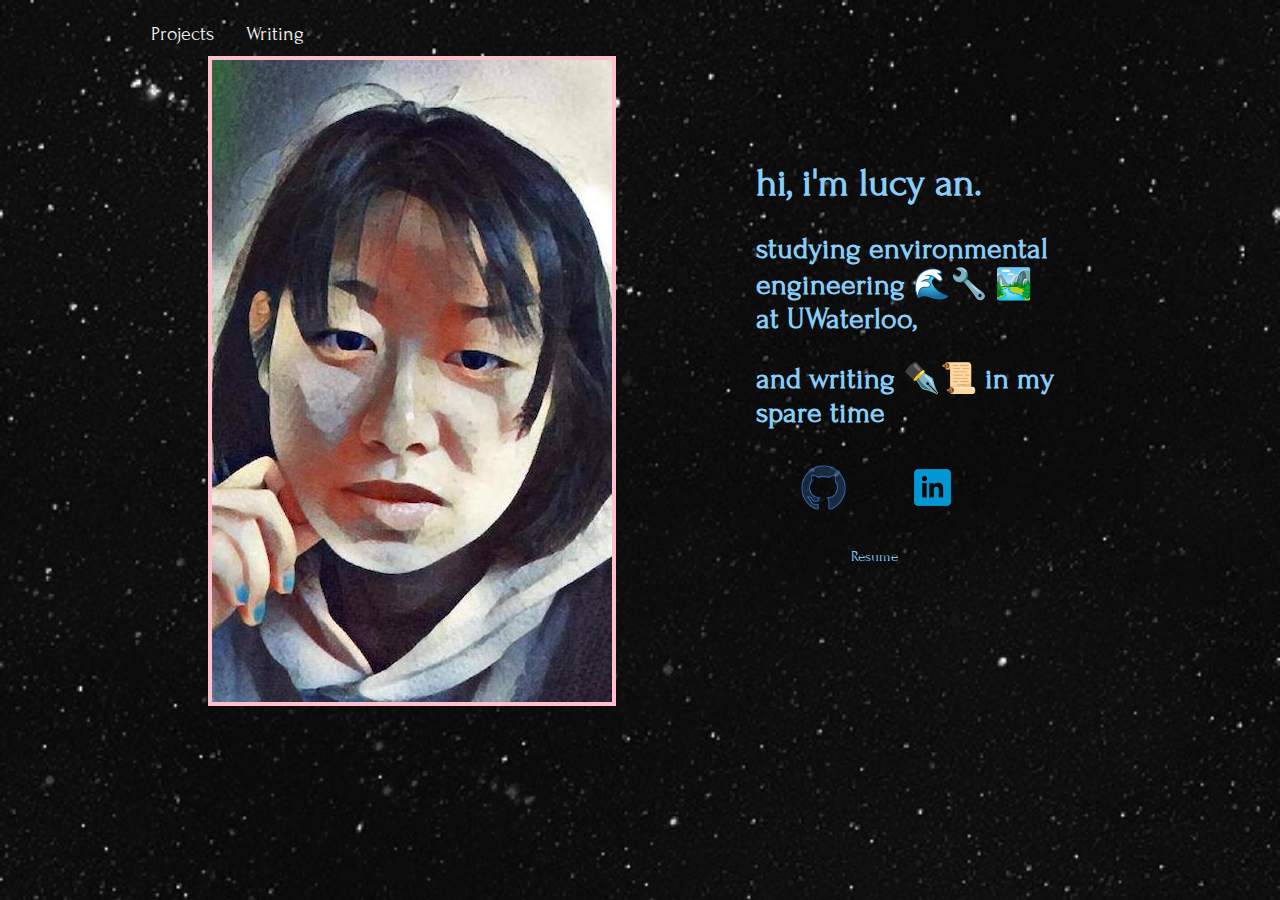
<file: index.html>
</<!DOCTYPE html>
<html lang="en" dir="ltr">
  <head>
    <meta charset="utf-8">
    <aside>
    <title>lucy an | eng + writing</title>

    <link rel="stylesheet" href = "style.css" />
    <h1>hi, i'm lucy an.</h1>
    <h2 id="enviro">studying environmental engineering 🌊🔧 🏞️  <br> at UWaterloo,</h2>
    <h2 id="write">and writing ✒️📜 in my spare time</h2>
    

      <a href="https://github.com/LuLANN" >
      <img id="icon" src="github.png" width="45" height="45"/></a>
      <a href="https://www.linkedin.com/in/lucy-an-110b21161/" >
        <img id="icon" src="linkedin.png" width="65" height="65"/></a>

        <br></br>
        <a href="RXA_2B_Resume.pdf" download <div id ="resume">Resume</div>
    </aside>

    <div class ="topnav">
      <a href="https://LuLANN.github.io/projects.html">Projects</a>
      <a href="https://LuLANN.github.io/writing.html">Writing</a>
    </div>
  </head>

  <body>
    <br>
    <div id="me"></div>
  </body>
  
</html>
</file>
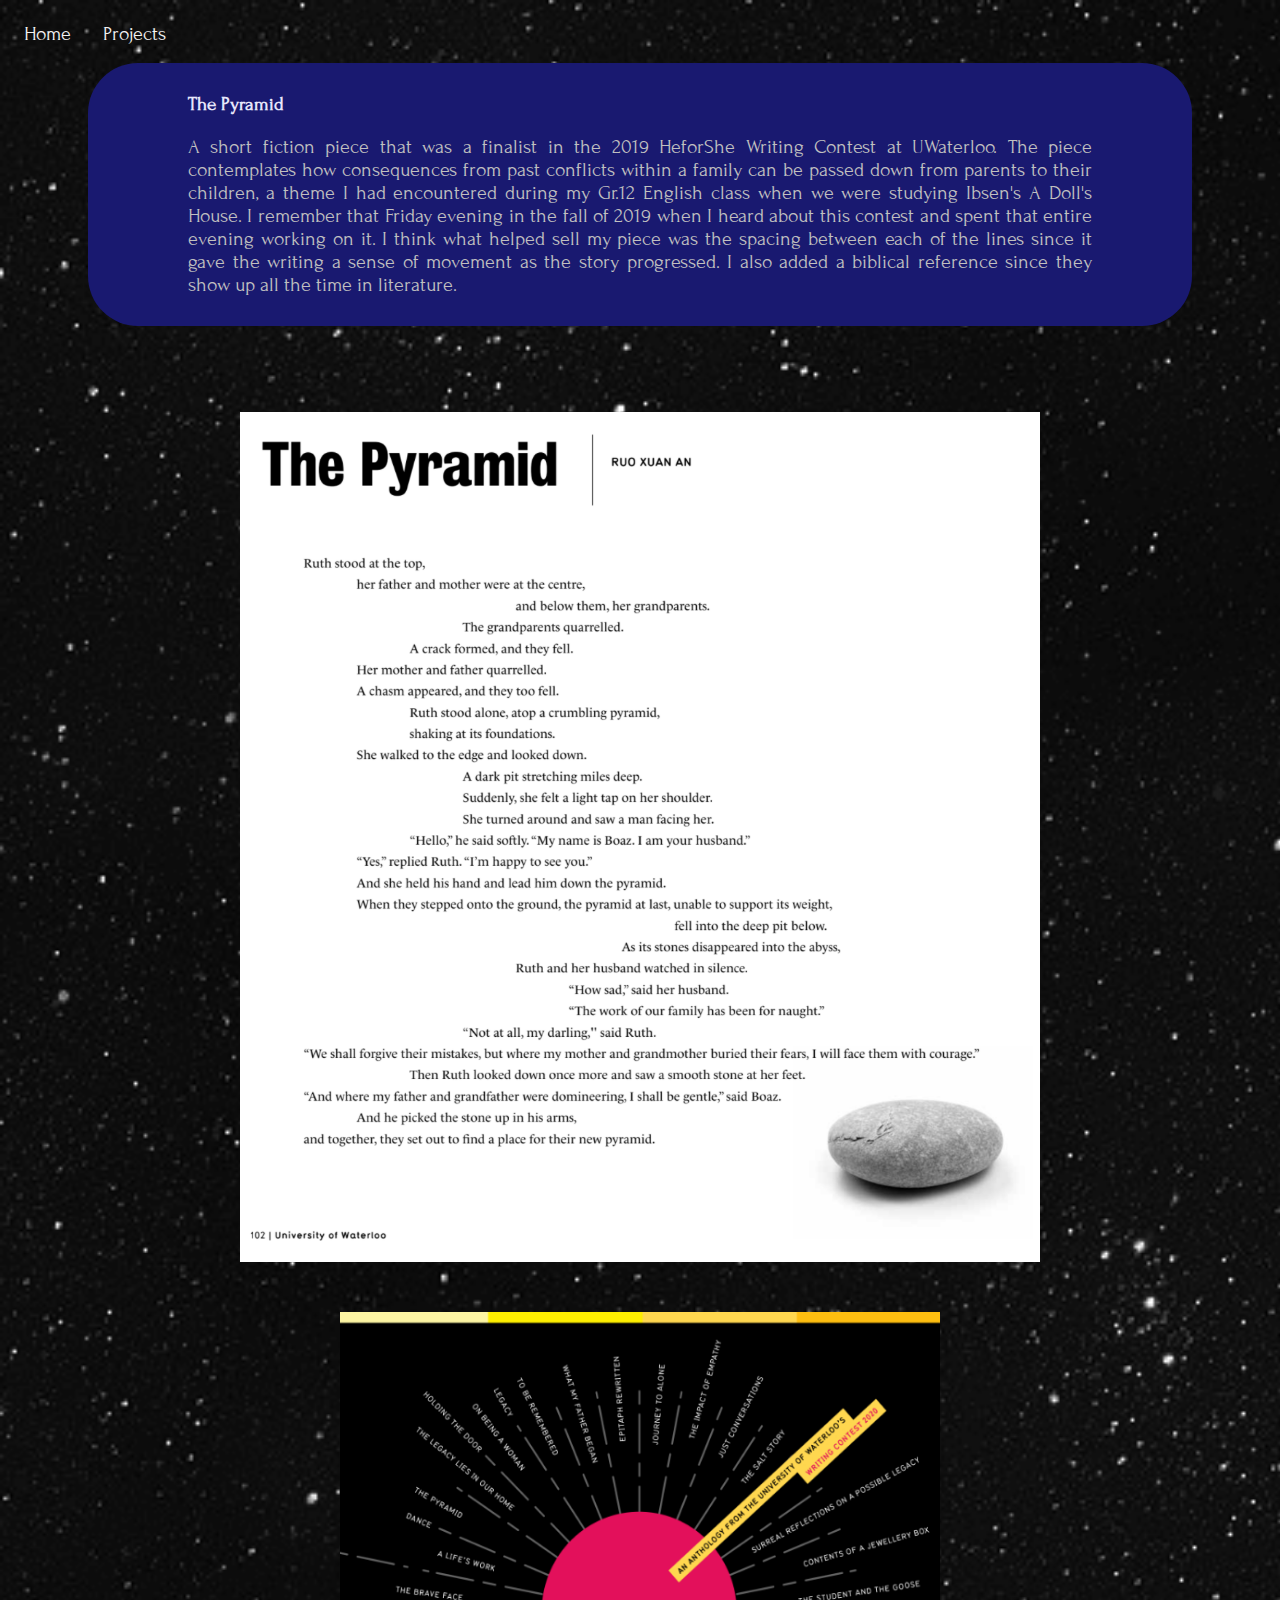
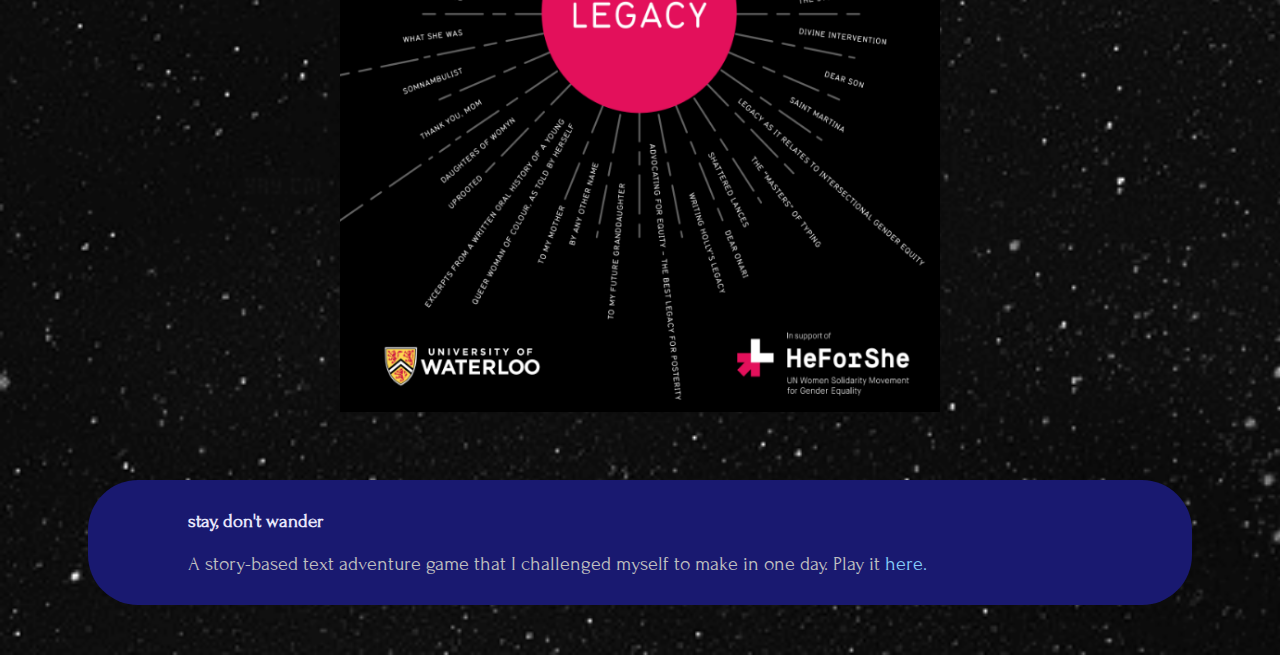
<file: writing.html>
</<!DOCTYPE html>
<html lang="en" dir="ltr">
  <head>
    <meta charset="utf-8">
    <link rel="stylesheet" href = "style.css" />
    <title>lucy an | eng + writing</title>

    <div class ="topnav">
      <a href="https://LuLANN.github.io">Home</a>
      <a href="https://LuLANN.github.io/projects.html">Projects</a>
    </div>
  </head>
    <br><br>
    <section>
    <h3>The Pyramid</h3>
    <p>A short fiction piece that was a finalist in the 2019 HeforShe Writing Contest at UWaterloo. The piece contemplates how consequences from past conflicts within a family can be passed down from parents to their children, a theme I had encountered
      during my Gr.12 English class when we were studying Ibsen's A Doll's House. I remember that Friday evening in the fall of 2019 when I heard about this contest
    and spent that entire evening working on it. I think what helped sell my piece was the spacing between each of the lines since it gave the writing a sense of movement as the story progressed.
 I also added a biblical reference since they show up all the time in literature. </p>
  </section>
 <br></br>
 <center><img id="story" src="mystory.png"  width="800" height="850"/></center>
 <center><img id="story" src="anthology.png"  width="600" height="700"/></center>

 <section>
 <h3>stay, don't wander</h3>
 <p>A story-based text adventure game that I challenged myself to make in one day. Play it<a href="https://balladeg.itch.io/"<p id="chrome"> here.</p>
</section>
  </body>
</html>
</file>
<file: style.css>
@import url('https://fonts.googleapis.com/css2?family=Caveat&family=Forum&display=swap');

html {
  scroll-behavior: smooth;
  cursor: url("cursor.png"), default;
}
h1 {
      font-family: "Forum";
      color: #87cefa;
      font-size: 40px;
      padding-top: 125px;
      margin-right: 70px;
      transition: text-shadow 500ms, color 500ms, font-size 500ms;
}
h1:hover {
      text-shadow: 2px 2px 8px;
      font-size: 50px;
      color: hotpink;
}
h2 {
      font-family: "Forum";
      color: #87cefa;
      font-size: 30px;
      transition: text-shadow 500ms, color 500ms, font-size 500ms;
}

#enviro:hover {
      text-shadow: 2px 2px 8px;
      font-size: 40px;
      color: rgb(144, 238, 167);
}
#write:hover {
      text-shadow: 2px 2px 8px;
      font-size: 40px;
      color: rgb(208, 144, 238);
}

h3 {
      font-family: "Forum";
      color: lavender;
      margin-left: 100px;
      padding-top: 30px;
      text-align: justify;
}

section {
  background-color: midnightblue;
  margin-left: 80px;
  margin-right: 80px;
  margin-bottom: 50px;
  border-radius: 50px;
  padding-bottom: 10px;
}
#icon {
      vertical-align: middle;
      padding-right: 5px;
      margin-left: 45px;
      padding-bottom: 10px;
}
#resume{
      margin-left: 95px;
      text-decoration: none;
      color: #87cefa;
      font-size: 15px;
      font-family: "Forum";
}

#chrome {
  font-family: "Forum";
  color: #87cefa;
  text-decoration: none;
}

#app {
  margin-bottom: 50px;
}
#story {
  margin-bottom: 50px;
}
#me {
  width: 400px;
  height: 642px;
  margin-top: 30px;
  margin-left: 200px;
  border: 4px solid pink;
  background: url("painting.jpg");
}

body {
      background-image: url("stars.gif");
      background-size: cover;
}
p {
      font-family: "Forum";
      color: silver;
      font-size: 20px;
      text-align: justify;
      margin-left: 100px;
      margin-right: 100px;
}

aside {
        width: 25%;
        padding-left: 15px;
        margin-left:  15px;
        margin-right: 200px;
        float: right;
}

/* Style the links inside the navigation bar */
.topnav a {
  float: inline-start; 
  color: #f2f2f2;
  font-family: "Forum";
  text-align: center;
  padding: 14px 16px;
  text-decoration: none;
  font-size: 20px;
}

/* Change the color of links on hover */
.topnav a:hover {
  text-decoration: underline;
  color: rgb(74, 49, 184);
}
</file>
